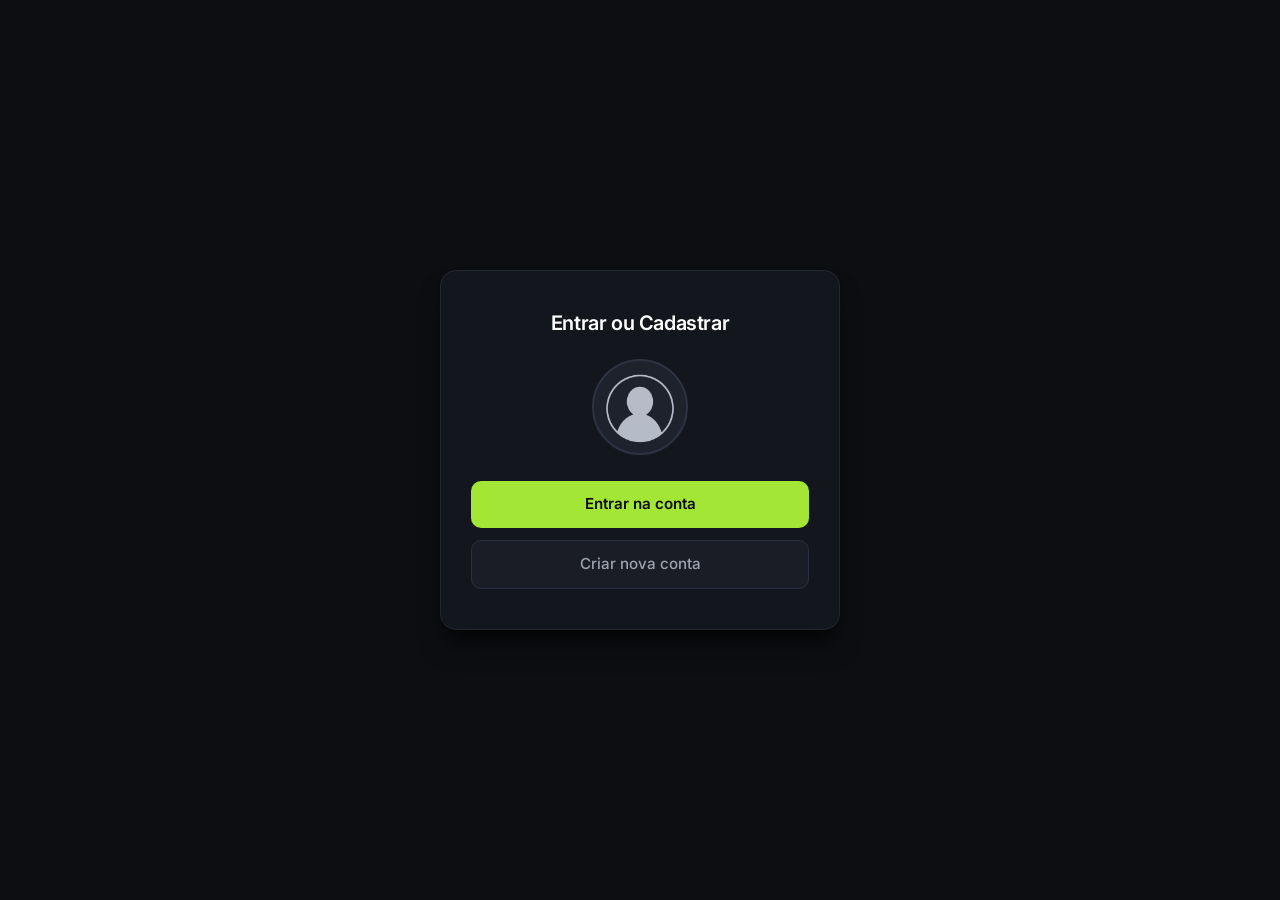
<file: FINANCAS sistema Marco & Murilo/index.html>
<!DOCTYPE html>
<html lang="pt-BR">
<head>
    <meta charset="UTF-8">
    <meta name="viewport" content="width=device-width, initial-scale=1.0">
    <title>Entrar/Criar - Conta - GERENCI MONEY</title>

    <link rel="preconnect" href="https://fonts.googleapis.com">
    <link rel="preconnect" href="https://fonts.gstatic.com" crossorigin>
    <link href="https://fonts.googleapis.com/css2?family=Inter:wght@400;500;600;700&display=swap" rel="stylesheet">
    <link href="https://cdn.jsdelivr.net/npm/bootstrap@5.3.2/dist/css/bootstrap.min.css" rel="stylesheet">

    <style>
        * {
            box-sizing: border-box;
        }

        body {
            margin: 0;
            height: 100vh;
            display: flex;
            justify-content: center;
            align-items: center;
            background-color: #0d0e12;
            font-family: 'Inter', sans-serif;
            color: #ffffff;
        }

        .login-card {
            width: 100%;
            max-width: 400px;
            padding: 40px 30px;
            background-color: #14161d;
            border: 1px solid #222630;
            border-radius: 16px;
            display: flex;
            flex-direction: column;
            align-items: center;
            box-shadow: 0 20px 25px -5px rgba(0, 0, 0, 0.5), 0 8px 10px -6px rgba(0, 0, 0, 0.5);
        }

        .header-title {
            font-size: 1.25rem;
            font-weight: 600;
            color: #ffffff;
            margin-bottom: 24px;
            text-align: center;
            letter-spacing: -0.02em;
        }

        .avatar-wrapper {
            width: 96px;
            height: 96px;
            border-radius: 50%;
            background-color: #1e222d;
            border: 2px solid #2d3342;
            display: flex;
            align-items: center;
            justify-content: center;
            margin-bottom: 26px;
            overflow: hidden;

        }

        .image-perfil {
            width: 100%;
            height: 100%;
            object-fit: cover;
            margin-bottom: 6px;
        }

        .btn-primary-custom {
            width: 100%;
            padding: 12px 16px;
            background-color: #a3e635;
            color: #0d0e12;
            font-weight: 600;
            font-size: 0.95rem;
            border: none;
            border-radius: 10px;
            margin-bottom: 12px;
            transition: all 0.2s ease;
        }

        .btn-primary-custom:hover {
            background-color: #8fe028;
            color: #0d0e12;
        }

        .btn-secondary-custom {
            width: 100%;
            padding: 12px 16px;
            background-color: #1a1d26;
            color: #9ca3af;
            font-weight: 500;
            font-size: 0.95rem;
            border: 1px solid #2a2f3d;
            border-radius: 10px;
            transition: all 0.2s ease;
        }

        .btn-secondary-custom:hover {
            background-color: #222633;
            color: #ffffff;
            border-color: #373e50;
        }
    </style>
</head>
<body>

    <div class="login-card">
        <h3 class="header-title">Entrar ou Cadastrar</h3>

        <div class="avatar-wrapper">
            <img src="assets/imagemAnonima2.png" alt="Perfil" class="image-perfil">
        </div>

        <a type="button" class="btn btn-primary-custom" href="entrarConta.php">Entrar na conta</a>
        <a type="button" class="btn btn-secondary-custom" href="criarConta.php">Criar nova conta</a>
    </div>

    <script src="https://cdn.jsdelivr.net/npm/bootstrap@5.3.2/dist/js/bootstrap.bundle.min.js"></script>
</body>
</html>
</file>
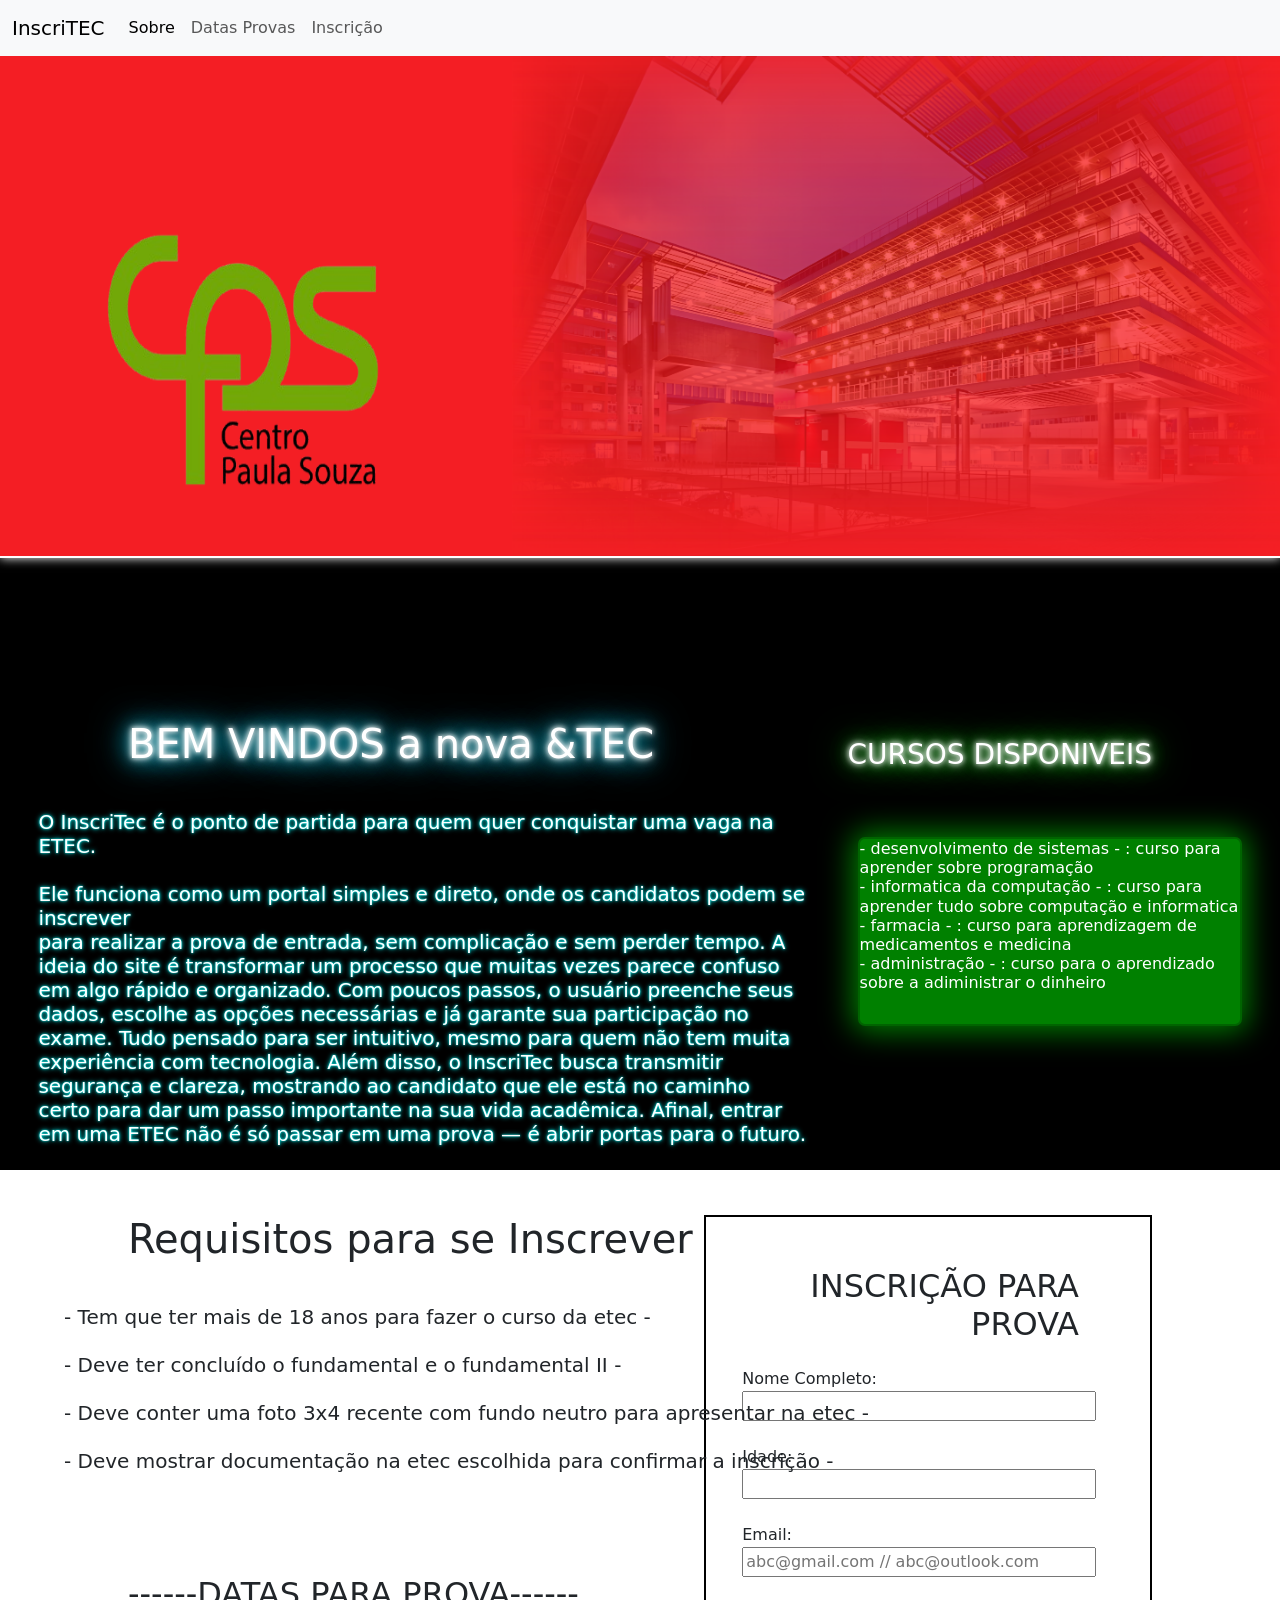
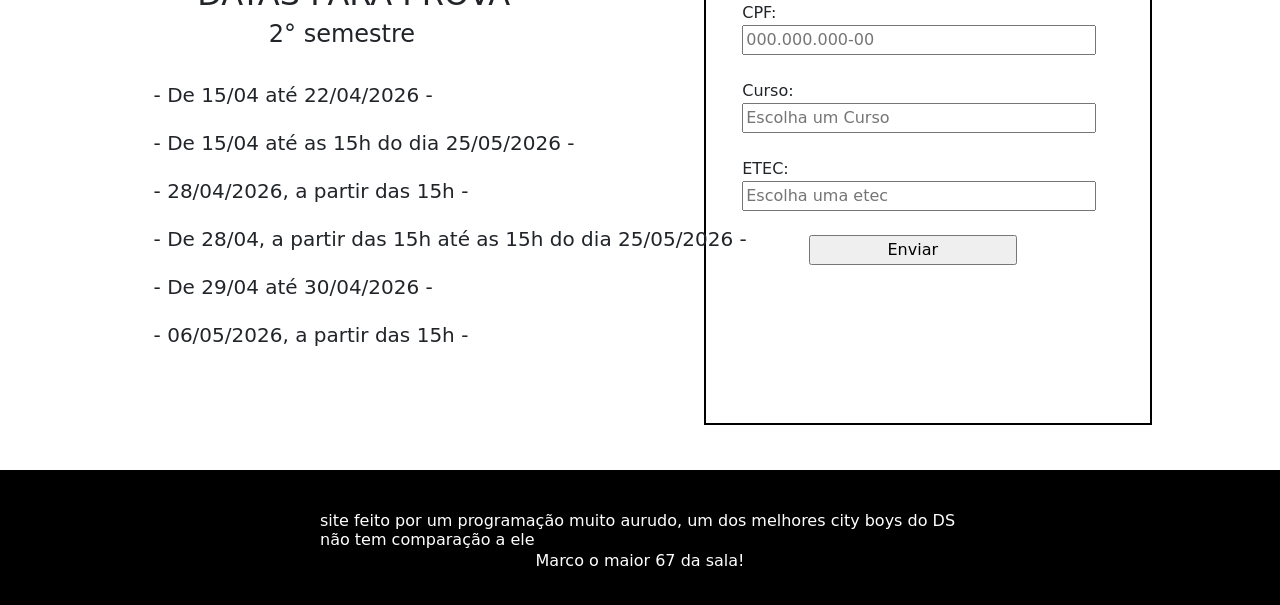
<file: leadinpage/leadingPagePHP/index.html>
<!DOCTYPE html>
<html lang="pt-br">
<head>
  <meta charset="UTF-8">
  <meta name="viewport" content="width=device-width, initial-scale=1.0">
  <title>leading page</title>
<style>
  .corpoBody{
    background-color: black;
  }

  /* imagem da etec */
  .fotoEtec{
    margin-left: auto;
    display: block;
    width: 60%;
    height: 500px;
  }
  
  /* div da etec foto */
  .divfotoEtec{
    background-color: #f41e24;
    border-bottom: 2px solid white;
    box-shadow: 0 0 10px white;
  }

  /* imagem etec logo */
  .ETECimg{
    width: 30%;
    height: 60%;
    position: absolute;
    left: 4%;
    top: 10%;
  }

  /* fundo vermelho inicial */
  .divExplicacaoTEC{
    background-color: #f41e24;
    width: 60%;
    margin-top: 10%;
    margin-left: 3%;
    border: 2px solid white;
    border-radius: 10px;
    box-shadow: 0 0 10px white;
    
  }

  /* texto bem vindos a etec */
  .Bemvindos{
    position: absolute; 
    left: 10%; 
    top: 80%; 
    color: white;
    text-shadow:  0 0 5px #fff,       
    0 0 10px #fff,
    0 0 20px #00B8D4, 
    0 0 30px #00B8D4,  
    0 0 40px #00B8D4;
  }

  /* caixa da informação do curso disponiveis */
  .CursoEtec{
    width: 30%;
    height: 21%;
    background-color: green;
    position: absolute;
    top: 93%;
    right: 3%;
    border-radius: 7px;
    box-shadow: 0 0 30px 5px green;
    border: 2px solid darkgreen;
  }

  /* texto com informação dos cursos disponiveis */
  .inforcaCurso{
    background-color: white;
    width: 100%;
    height: 20%;
  }

  /* texto curso disponiveis */
  .cursosDisponiveis{
    color: white;
    position: absolute;
    right: 10%;
    top: 82%;
    text-shadow: 0 0 5px white,
    0 0 10px #fff,
    0 0 20px rgb(0, 182, 0),
    0 0 30px rgb(0, 182, 0),
    0 0 40px rgb(0, 182, 0);
  }

  /* texto descritivo abaixo do bem vindos */
  .textoTec{
    color: white; 
    width: 60%; 
    height: 10%;
    position: absolute;
    top: 90%;
    left: 3%;
    text-align: left;
    text-shadow: 0 0 5px cyan,
    0 0 2px cyan;
  }

  /* parte branca do site */
  .foterSite{
    background-color: white;
    width: 100%;
    height: 100%;
    position: absolute;
    top: 130%;

  }

  /* texto da inscrição */
  .inscricaoProvaTxt{
    text-align: right;
    position: absolute;
    right: 16%;
    top: 50px;
  }

  /* formulario de inscrição */
  .formInscricao{
    position: absolute;
    top: 150px;
    right: 45%;
  }

  /* parte inteira do formulario de inscrição */
  .divInscricao{
    width: 35%;
    height: 90%;
    position: absolute;
    right: 10%;
    top: 5%;
    border: 2px solid black;
    border-width: 100%;
    
  }

  /* footer do final do site */
  .footerFinal{
    width: 100%;
    height: 15%;
    position: absolute;
    top: 230%;
  }

  #sobreRolagem{
    scroll-margin-top: 250px;
  }

</style>

  <link href="https://cdn.jsdelivr.net/npm/bootstrap@5.3.8/dist/css/bootstrap.min.css" rel="stylesheet" integrity="sha384-sRIl4kxILFvY47J16cr9ZwB07vP4J8+LH7qKQnuqkuIAvNWLzeN8tE5YBujZqJLB" crossorigin="anonymous">

</head>
<body class="corpoBody">

<nav class="navbar navbar-expand-lg bg-body-tertiary">
  <div class="container-fluid">
    <a class="navbar-brand" href="#">InscriTEC</a>
    <button class="navbar-toggler" type="button" data-bs-toggle="collapse" data-bs-target="#navbarNav" aria-controls="navbarNav" aria-expanded="false" aria-label="Toggle navigation">
      <span class="navbar-toggler-icon"></span>
    </button>
    <div class="collapse navbar-collapse" id="navbarNav">
      <ul class="navbar-nav">
        <li class="nav-item">
          <a class="nav-link active" aria-current="page" href="#sobreRolagem">Sobre</a>
        </li>
        <li class="nav-item">
          <a class="nav-link" href="#inscricaoRolagem">Datas Provas</a>
        </li>
        <li class="nav-item">
          <a class="nav-link" href="#inscricaoRolagem">Inscrição</a>
        </li>
      </ul>
    </div>
  </div>
</nav>

  <nav>
    <div class="divfotoEtec">

      <img src="imagens/cpsPaulaSouzaLogoVerdePng-removebg-preview.png" alt="" class="ETECimg">
      <img src="imagens/fundoEtecPredio.png" alt="" class="fotoEtec">

    </div>
  </nav>

  <h1 class="Bemvindos"  id="sobreRolagem" >BEM VINDOS a nova &TEC</h1>
  <h5 class="textoTec">O InscriTec é o ponto de partida para quem quer conquistar uma vaga na ETEC. <br><br>
    Ele funciona como um portal simples e direto, onde os candidatos podem se inscrever <br>
    para realizar a prova de entrada, sem complicação e sem perder tempo.
    A ideia do site é
    transformar um processo que muitas vezes parece confuso em algo rápido e organizado.
    Com poucos passos, o usuário preenche seus dados, escolhe as opções necessárias e já garante
    sua participação no exame. Tudo pensado para ser intuitivo, mesmo para quem não tem muita
    experiência com tecnologia.
    Além disso, o InscriTec busca transmitir segurança e clareza, mostrando
    ao candidato que ele está no caminho certo para dar um passo importante na sua vida acadêmica.
    Afinal, entrar em uma ETEC não é só passar em uma prova — é abrir portas para o futuro.
  </h5>

  <h3 class="cursosDisponiveis">CURSOS DISPONIVEIS</h3>
  <div class="CursoEtec">
    <div class="inforcaCursos" id="infoCursosDISPO">
      <h6 style="color: white;"> 
           - desenvolvimento de sistemas - : curso para aprender sobre programação<br>
           - informatica da computação - : curso para aprender tudo sobre computação e informatica<br>
           - farmacia - : curso para aprendizagem de medicamentos e medicina<br>
           - administração - : curso para o aprendizado sobre a adiministrar o dinheiro
      </h6>
    </div>
  </div>

  <div class="foterSite" id="inscricaoRolagem">
    <div class="divInscricao" >
    <h2 class="inscricaoProvaTxt">INSCRIÇÃO PARA PROVA</h2>

    <form action="comprovante.php" method="post" class="formInscricao" id="cadastrarFORM">

      <label for="">Nome Completo: </label><br>
      <input type="text" oninput="this.value = this.value.replace(/[0-9]/, '');" name="nomeComplet"  style="width: 170%;"><br><br>
      
      <label for="">Idade: </label><br>
      <input type="number" name="idadeUser" style="width: 170%;" min="18" max="67"><br><br>

      <label for="">Email: </label><br>
      <input type="email" name="emailUser" style="width: 170%;" placeholder="abc@gmail.com // abc@outlook.com"><br><br>

      <label for="">CPF:</label><br>
      <input type="text" style="width: 170%;" maxlength="14" name="cpfUser" placeholder="000.000.000-00"><br><br>

      <label for="">Curso:</label><br>
      <input list="lista-de-opcoes" name="opcoesCurso" placeholder="Escolha um Curso" style="width: 170%;">

      <datalist id="lista-de-opcoes">
        <option value="desenvolvimento de sistemas">
        <option value="informatica da computação">
        <option value="farmacia">
        <option value="administração">
      </datalist><br><br>

      <label for="">ETEC:</label><br>
      <input list="lista-de-opcoes-etec" name="opcoesEtec" placeholder="Escolha uma etec" style="width: 170%;">

      <datalist id="lista-de-opcoes-etec">
        <option value="etec de santos">
        <option value="etec de itanhaém">
        <option value="etec de são paulo">
        <option value="etec de maranhão">
      </datalist><br><br>


      <input type="submit" value="Enviar" style="position: absolute; left: 32%; width: 100%;">
    </form>
    </div>

    <h1 style="position: absolute; left: 10%; top: 5%;">Requisitos para se Inscrever</h1>
    <h5 style="position: absolute; top: 15%; left: 5%;">
      - Tem que ter mais de 18 anos para fazer o curso da etec -<br><br>
      - Deve ter concluído o fundamental e o fundamental II -<br><br>
      - Deve conter uma foto 3x4 recente com fundo neutro para apresentar na etec - <br><br>
      - Deve mostrar documentação na etec escolhida para confirmar a inscrição -
    </h5>

    <h2 style="position: absolute; top: 45%; left: 10%;">------DATAS PARA PROVA------</h2>
    <h4 style="position: absolute; top: 50%; left: 21%;">2° semestre</h4>
    <h5 style="position: absolute; top: 57%; left: 12%;">
      - De 15/04 até 22/04/2026 -<br><br>
      - De 15/04 até as 15h do dia 25/05/2026 -<br><br>
      - 28/04/2026, a partir das 15h -<br><br>
      - De 28/04, a partir das 15h até as 15h do dia 25/05/2026 -<br> <br>
      - De 29/04 até 30/04/2026 - <br><br>
      - 06/05/2026, a partir das 15h - <br><br>
    </h5>
  </div>


  <footer class="footerFinal">
    <h6 style="position: absolute; top: 30%; left: 50%; transform: translateX(-50%); color: white;">site feito por um programação muito aurudo, um dos melhores city boys do DS
      não tem comparação a ele
    </h6>
    <h6 style="position: absolute; top: 60%; left: 50%; transform: translateX(-50%); color: white;">Marco o maior 67 da sala!</h6>
  </footer>



  <script src="https://cdn.jsdelivr.net/npm/bootstrap@5.3.8/dist/js/bootstrap.bundle.min.js" integrity="sha384-FKyoEForCGlyvwx9Hj09JcYn3nv7wiPVlz7YYwJrWVcXK/BmnVDxM+D2scQbITxI" crossorigin="anonymous"></script>
</body>
</html>
</file>
